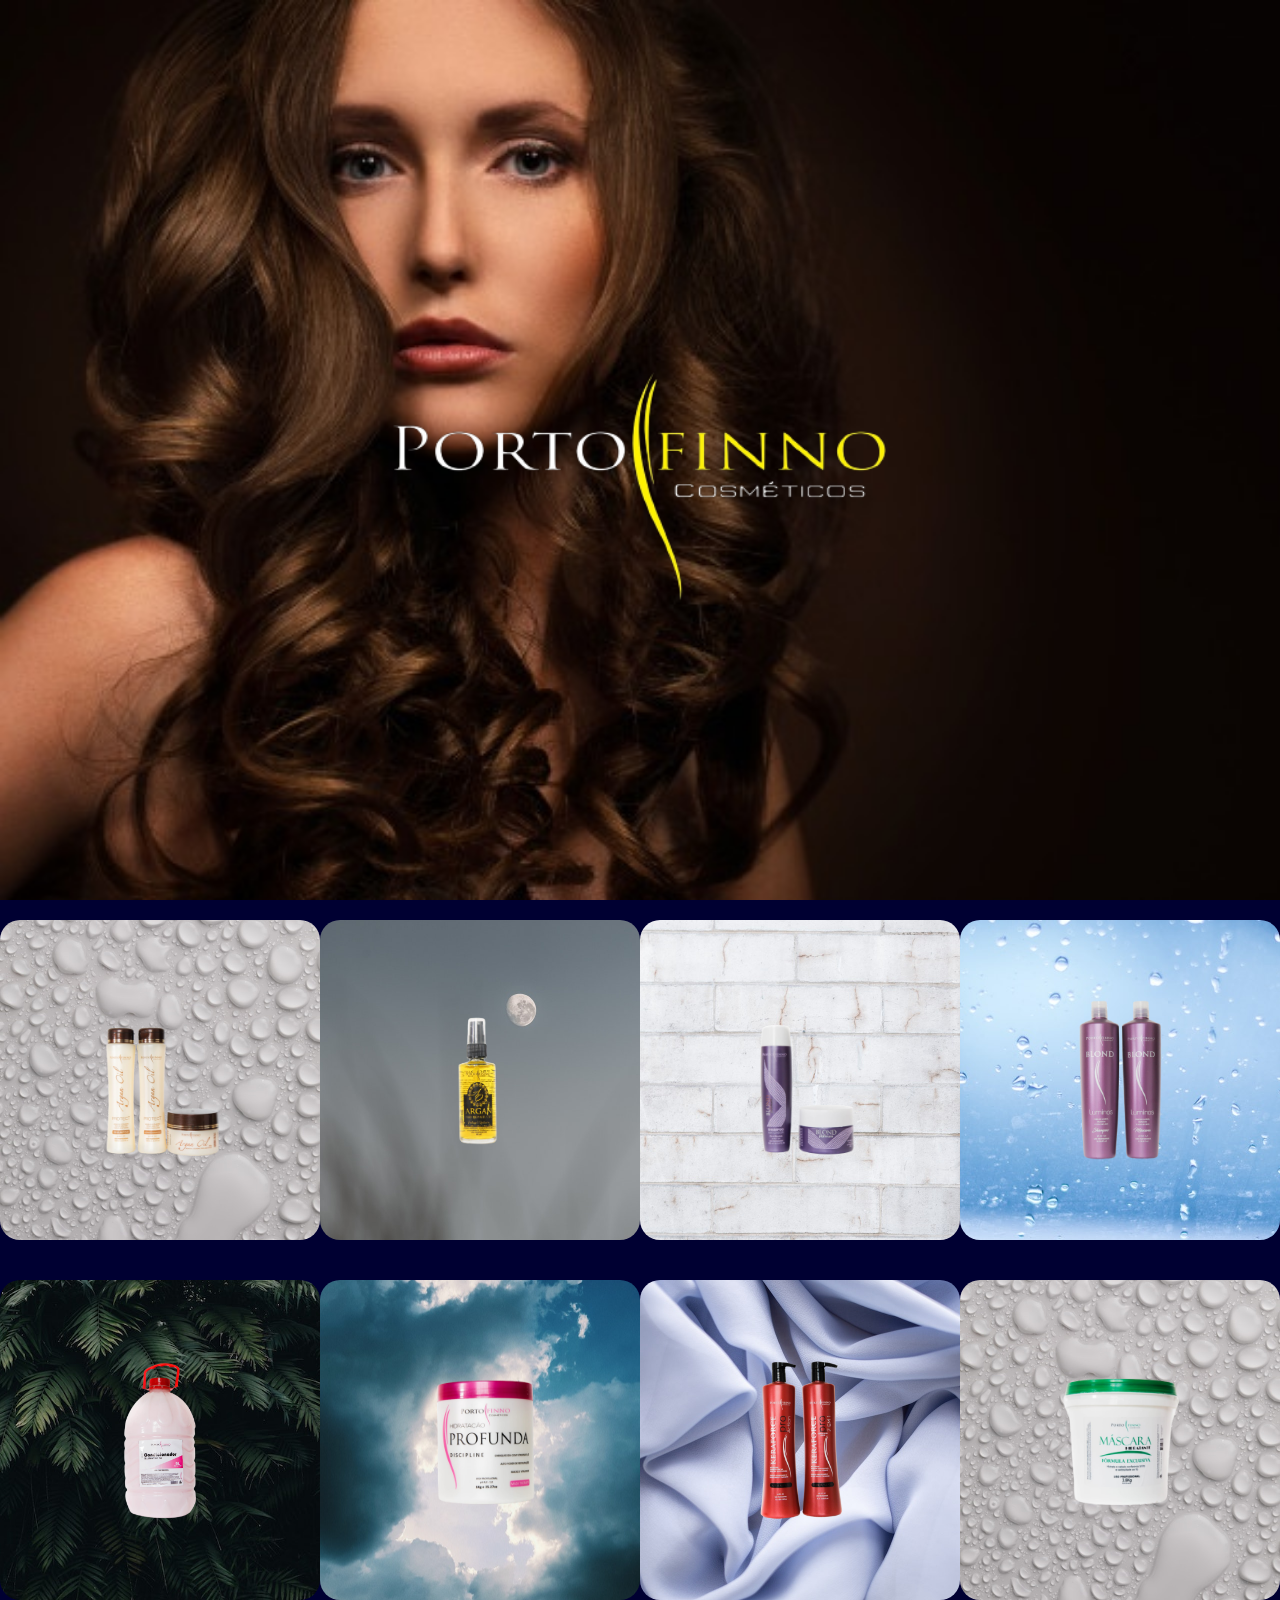
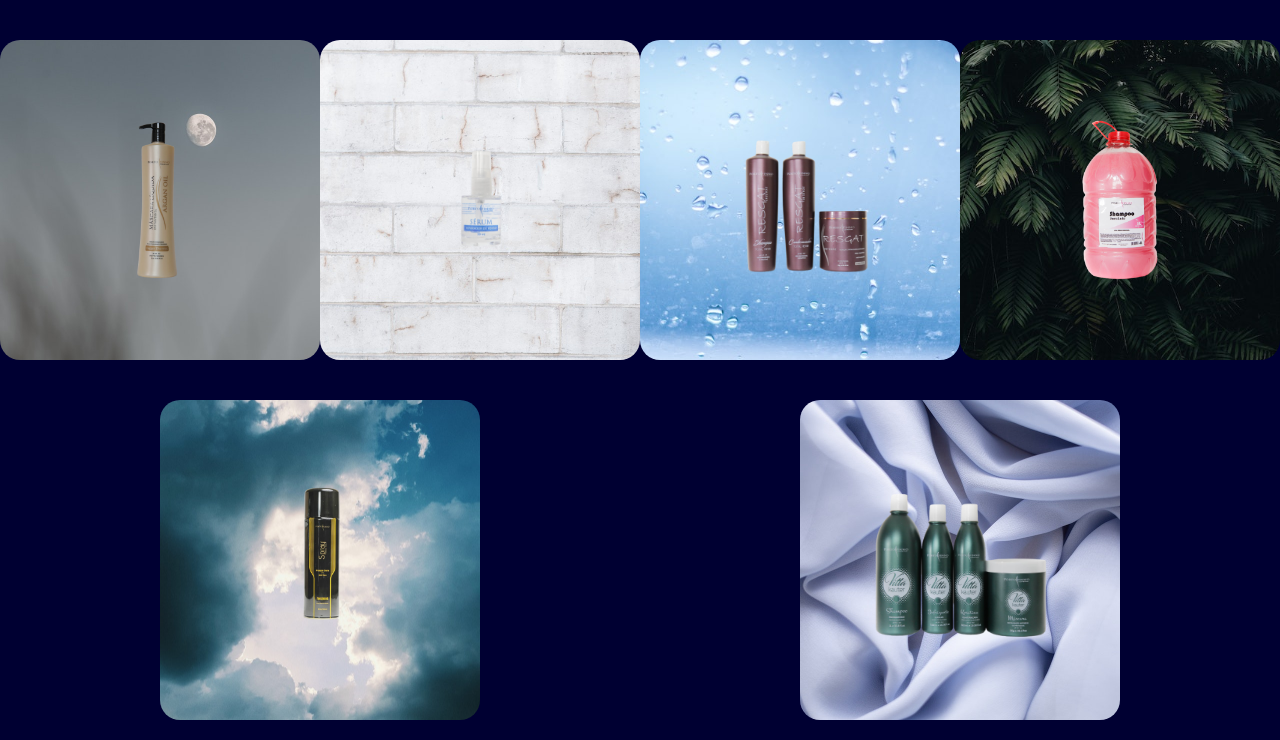
<file: index.html>
<!DOCTYPE html>
<html lang="pt-br">
<head>
    <meta charset="UTF-8">
    <meta http-equiv="X-UA-Compatible" content="IE=edge">
    <meta name="viewport" content="width=device-width, initial-scale=1.0">
    <title>Porto Finno Cosméticos</title>
    <link rel="shortcut icon" href="logo/portofinno_logo_quadrado.jpg" type="image/x-icon">
    <link rel="stylesheet" href="style.css">
</head>
<body>

    <div id="logo">
        <img src="logo/portofinno_logo_transparente.png" alt="" id="logo">
    </div>

    <div class="centerprodutos">

        <div class="produto fundo1">
            <a href="produtos/argan_oil_protect.html">
                <img src="produtos_png/1.png" alt="">
            </a>
        </div>
        <div class="produto fundo2">
            <a href="produtos/argan_oil.html">
                <img src="produtos_png/2.png" alt="">
            </a>
        </div>
        <div class="produto fundo3">
            <a href="produtos/blond_luminos(1).html">
                <img src="produtos_png/3.png" alt="">
            </a>
        </div>
        <div class="produto fundo4">
            <a href="produtos/blond_luminos(2).html">
                <img src="produtos_png/4.png" alt="">
            </a>
        </div>
        <div class="produto fundo5">
            <a href="produtos/condicionador_hidratante.html">
                <img src="produtos_png/5.png" alt="">
            </a>
        </div>
        <div class="produto fundo6">
            <a href="produtos/hidratacao_profunda.html">
                <img src="produtos_png/6.png" alt="">
            </a>
        </div>
        <div class="produto fundo7">
            <a href="produtos/keraforce_7x1.html">
                <img src="produtos_png/7.png" alt="">
            </a>
        </div>
        <div class="produto fundo1">
            <a href="produtos/mascara_hidratante_de_balde.html">
                <img src="produtos_png/8.png" alt="">
            </a>
        </div>
        <div class="produto fundo2">
            <a href="produtos/mascara_liquida_argan.html">
                <img src="produtos_png/9.png" alt="">
            </a>
        </div>
        <div class="produto fundo3">
            <a href="produtos/reparador_de_pontas.html">
                <img src="produtos_png/10.png" alt="">
            </a>
        </div>
        <div class="produto fundo4">
            <a href="produtos/resgate_mask_total.html">
                <img src="produtos_png/11.png" alt="">
            </a>
        </div>
        <div class="produto fundo5">
            <a href="produtos/shampoo_perolado.html">
                <img src="produtos_png/12.png" alt="">
            </a>
        </div>
        <div class="produto fundo6">
            <a href="produtos/spray_protecao_diaria.html">
                <img src="produtos_png/13.png" alt="">
            </a>
        </div>
        <div class="produto fundo7">
            <a href="produtos/vitta_kauter.html">
                <img src="produtos_png/14.png" alt="">
            </a>
        </div>

    </div>
    
</body>
</html>
</file>
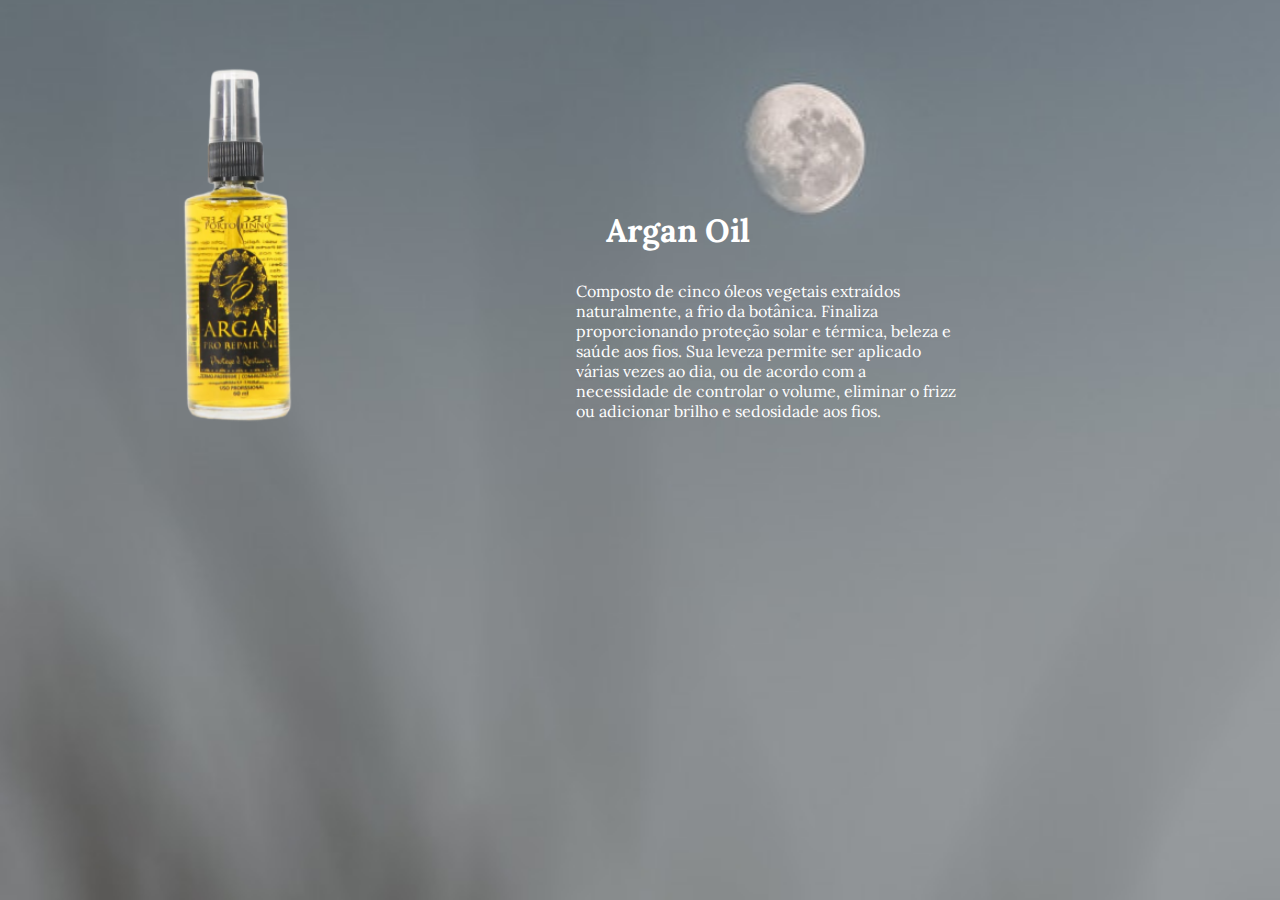
<file: produtos/argan_oil.html>
<!DOCTYPE html>
<html lang="pt-br">
<head>
    <meta charset="UTF-8">
    <meta http-equiv="X-UA-Compatible" content="IE=edge">
    <meta name="viewport" content="width=device-width, initial-scale=1.0">
    <title>Argan Oil</title>
    <link rel="stylesheet" href="../style.css">
</head>
<body class="fundo2">

    <main class="produto">
        <img src="../produtos_png/2.png" alt="">
        <div class="txt">
            <h1>Argan Oil</h1>
            <p>Composto de cinco óleos vegetais extraídos naturalmente, a frio da botânica. Finaliza proporcionando proteção solar e térmica, beleza e saúde aos fios. Sua leveza permite ser aplicado várias vezes ao dia, ou de acordo com a necessidade de controlar o volume, eliminar o frizz ou adicionar brilho e sedosidade aos fios.</p>
        </div>
    </main>
    
</body>
</html>
</file>
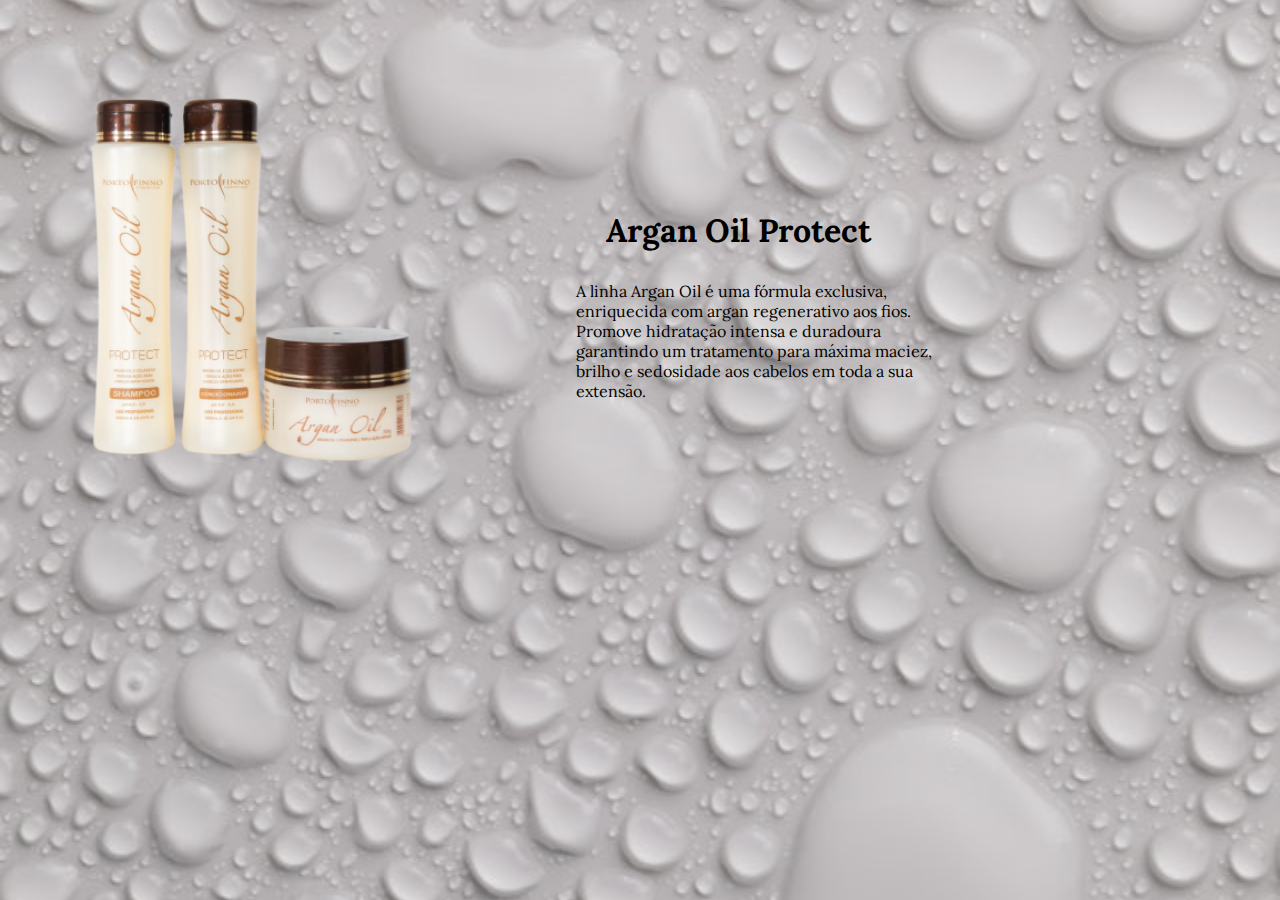
<file: produtos/argan_oil_protect.html>
<!DOCTYPE html>
<html lang="pt-br">
<head>
    <meta charset="UTF-8">
    <meta http-equiv="X-UA-Compatible" content="IE=edge">
    <meta name="viewport" content="width=device-width, initial-scale=1.0">
    <title>Argan Oil Protect</title>
    <link rel="stylesheet" href="../style.css">

    <style>
        * {
            color: black;
        }
    </style>
</head>
<body class="fundo1">

    <main class="produto">
        <img src="../produtos_png/1.png" alt="">
        <div class="txt">
            <h1>Argan Oil Protect</h1>
            <p>A linha Argan Oil é uma fórmula exclusiva, enriquecida com argan regenerativo aos fios. Promove hidratação intensa e duradoura garantindo um tratamento para máxima maciez, brilho e sedosidade aos cabelos em toda a sua extensão.</p>
        </div>
    </main>
    
</body>
</html>
</file>
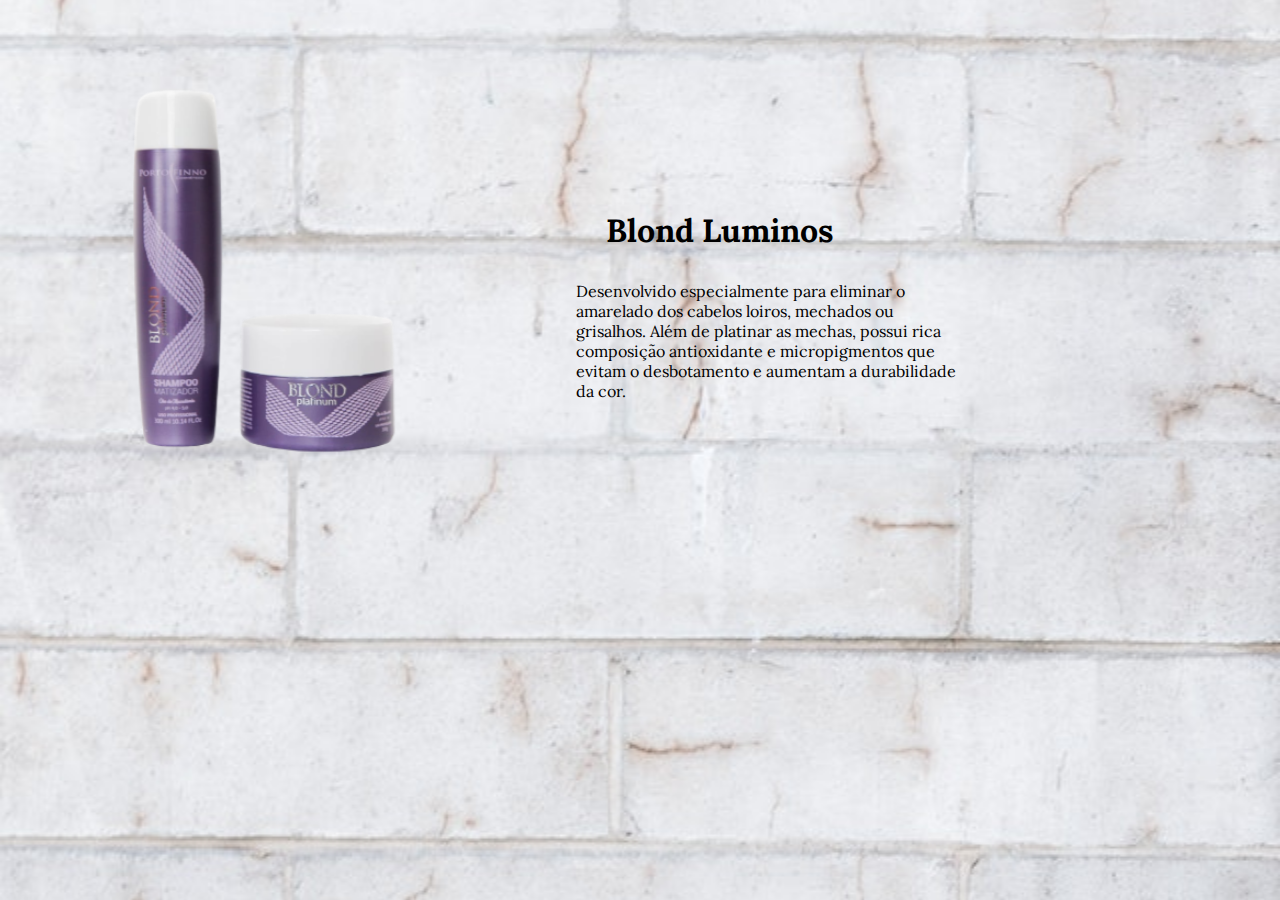
<file: produtos/blond_luminos(1).html>
<!DOCTYPE html>
<html lang="pt-br">
<head>
    <meta charset="UTF-8">
    <meta http-equiv="X-UA-Compatible" content="IE=edge">
    <meta name="viewport" content="width=device-width, initial-scale=1.0">
    <title>Blond Luminos</title>
    <link rel="stylesheet" href="../style.css">

    <style>
        * {
            color: black;
        }
    </style>
</head>
<body class="fundo3">

    <main class="produto">
        <img src="../produtos_png/3.png" alt="">
        <div class="txt">
            <h1>Blond Luminos</h1>
            <p>Desenvolvido especialmente para eliminar o amarelado dos cabelos loiros, mechados ou grisalhos. Além de platinar as mechas, possui rica composição antioxidante e micropigmentos que evitam o desbotamento e aumentam a durabilidade da cor.</p>
        </div>
    </main>
    
</body>
</html>
</file>
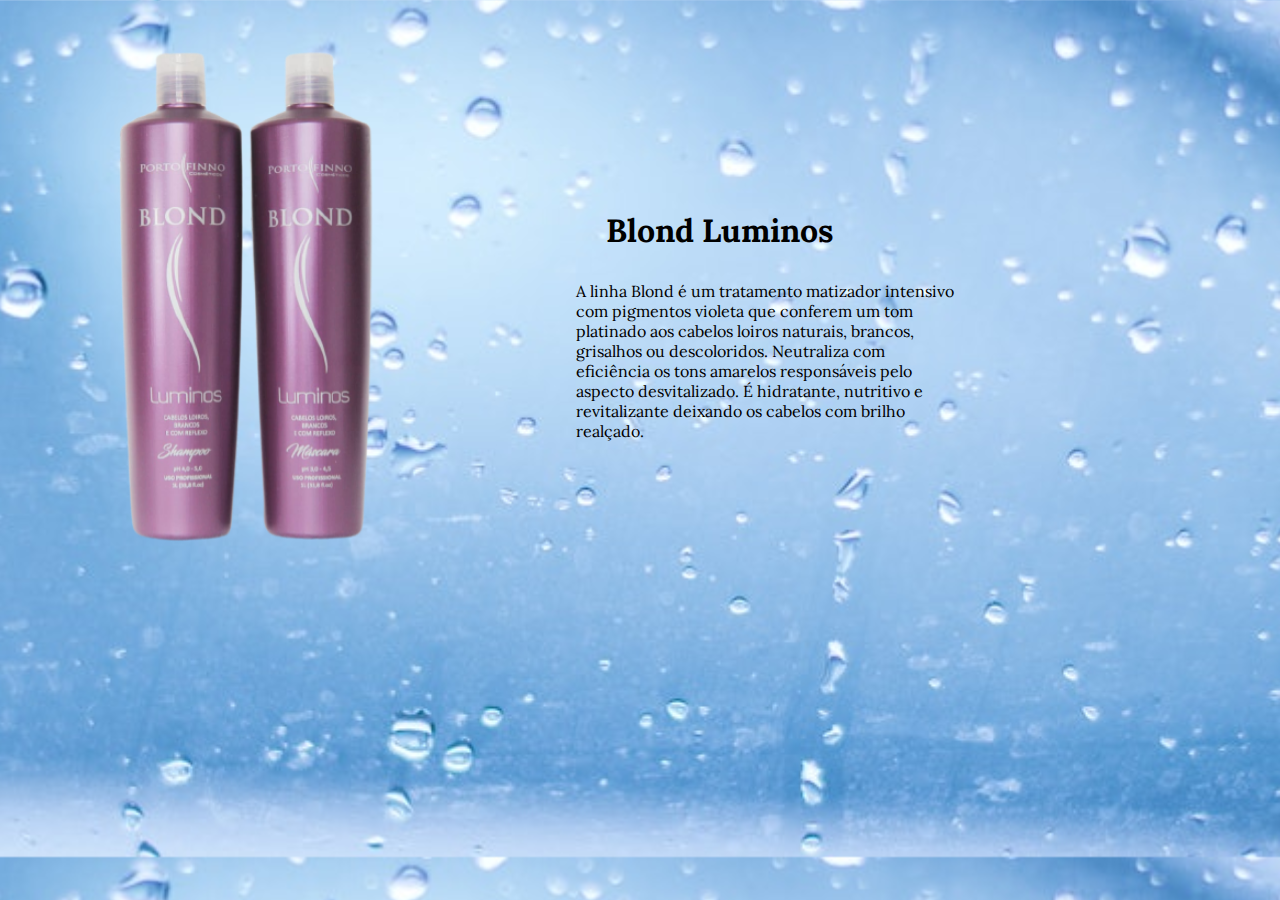
<file: produtos/blond_luminos(2).html>
<!DOCTYPE html>
<html lang="pt-br">
<head>
    <meta charset="UTF-8">
    <meta http-equiv="X-UA-Compatible" content="IE=edge">
    <meta name="viewport" content="width=device-width, initial-scale=1.0">
    <title>Blond Luminos</title>
    <link rel="stylesheet" href="../style.css">

    <style>
        * {
            color: black;
        }
    </style>
</head>
<body class="fundo4">

    <main class="produto">
        <img src="../produtos_png/4.png" alt="" style="margin-top: 30px;">
        <div class="txt">
            <h1>Blond Luminos</h1>
            <p>A linha Blond é um tratamento matizador intensivo com pigmentos violeta que conferem um tom platinado aos cabelos loiros naturais, brancos, grisalhos ou descoloridos. Neutraliza com eficiência os tons amarelos responsáveis pelo aspecto desvitalizado. É hidratante, nutritivo e revitalizante deixando os cabelos com brilho realçado.</p>
        </div>
    </main>
    
</body>
</html>
</file>
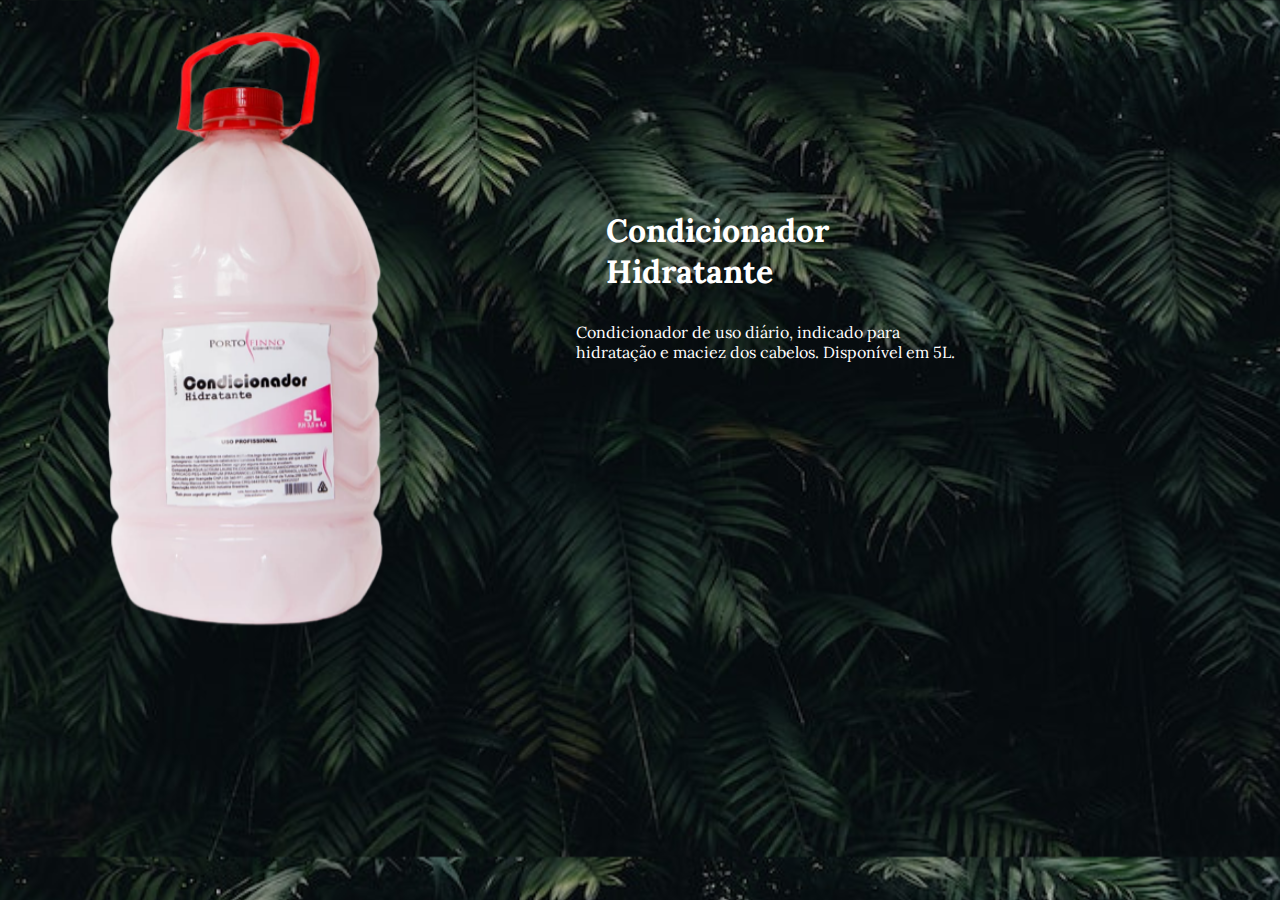
<file: produtos/condicionador_hidratante.html>
<!DOCTYPE html>
<html lang="pt-br">
<head>
    <meta charset="UTF-8">
    <meta http-equiv="X-UA-Compatible" content="IE=edge">
    <meta name="viewport" content="width=device-width, initial-scale=1.0">
    <title>Condicionador Hidratante</title>
    <link rel="stylesheet" href="../style.css">
</head>
<body class="fundo5">

    <main class="produto">
        <img src="../produtos_png/5.png" alt="">
        <div class="txt">
            <h1>Condicionador Hidratante</h1>
            <p>Condicionador de uso diário, indicado para hidratação e maciez dos cabelos. Disponível em 5L.</p>
        </div>
    </main>
    
</body>
</html>
</file>
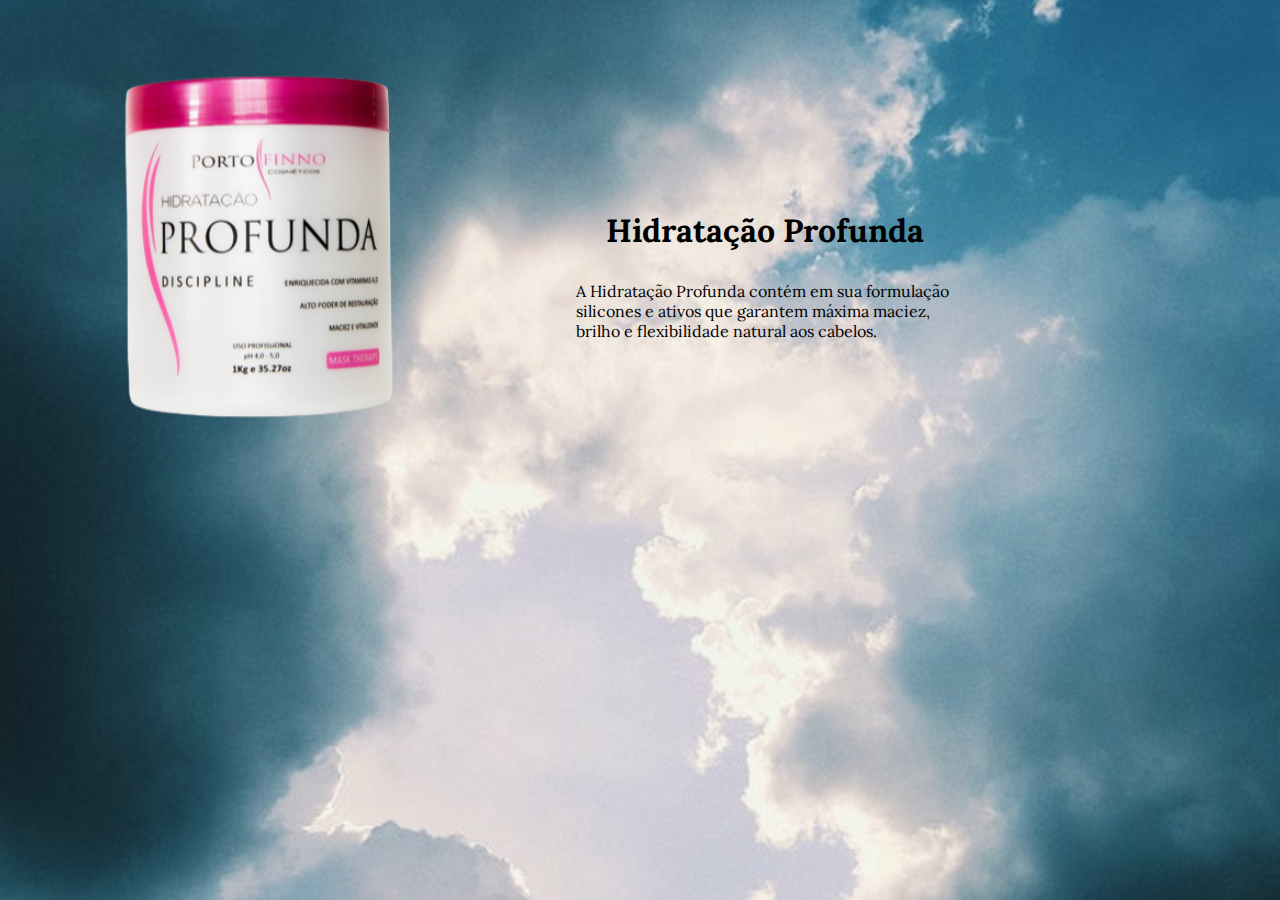
<file: produtos/hidratacao_profunda.html>
<!DOCTYPE html>
<html lang="pt-br">
<head>
    <meta charset="UTF-8">
    <meta http-equiv="X-UA-Compatible" content="IE=edge">
    <meta name="viewport" content="width=device-width, initial-scale=1.0">
    <title>Hidratação Profunda</title>
    <link rel="stylesheet" href="../style.css">

    <style>
        * {
            color: black;
        }
    </style>
</head>
<body class="fundo6">

    <main class="produto">
        <img src="../produtos_png/6.png" alt="">
        <div class="txt">
            <h1>Hidratação Profunda</h1>
            <p>A Hidratação Profunda contém em sua formulação silicones e ativos que garantem máxima maciez, brilho e flexibilidade natural aos cabelos.</p>
        </div>
    </main>
    
</body>
</html>
</file>
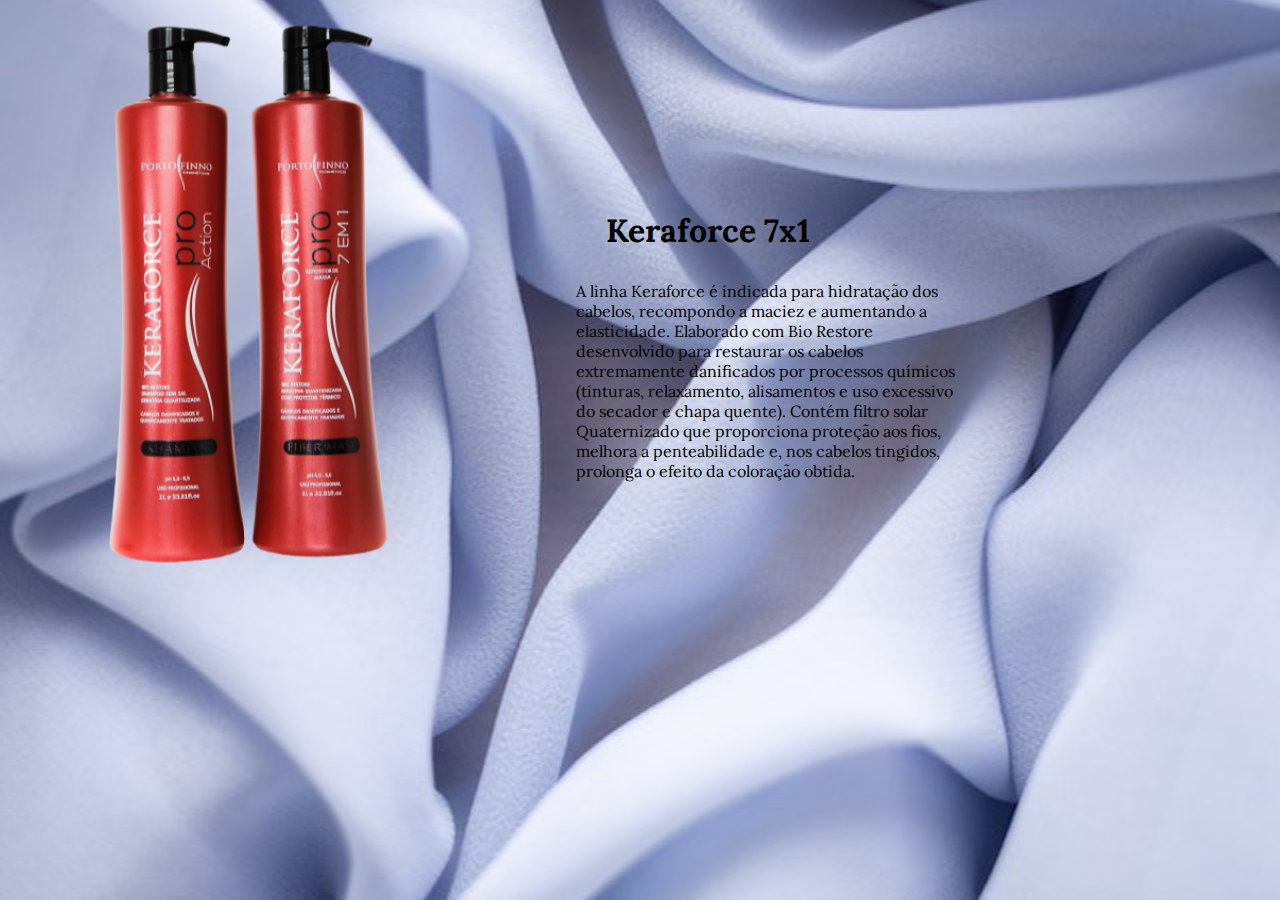
<file: produtos/keraforce_7x1.html>
<!DOCTYPE html>
<html lang="pt-br">
<head>
    <meta charset="UTF-8">
    <meta http-equiv="X-UA-Compatible" content="IE=edge">
    <meta name="viewport" content="width=device-width, initial-scale=1.0">
    <title>Keraforce 7x1</title>
    <link rel="stylesheet" href="../style.css">

    <style>
        * {
            color: black;
        }
    </style>
</head>
<body class="fundo7">
    
    <main class="produto">
        <img src="../produtos_png/7.png" alt="">
        <div class="txt">
            <h1>Keraforce 7x1</h1>
            <p>A linha Keraforce é indicada para hidratação dos cabelos, recompondo a maciez e aumentando a elasticidade. Elaborado com Bio Restore desenvolvido para restaurar os cabelos extremamente danificados por processos químicos (tinturas, relaxamento, alisamentos e uso excessivo do secador e chapa quente). Contém filtro solar Quaternizado que proporciona proteção aos fios, melhora a penteabilidade e, nos cabelos tingidos, prolonga o efeito da coloração obtida.</p>
        </div>
    </main>

</body>
</html>
</file>
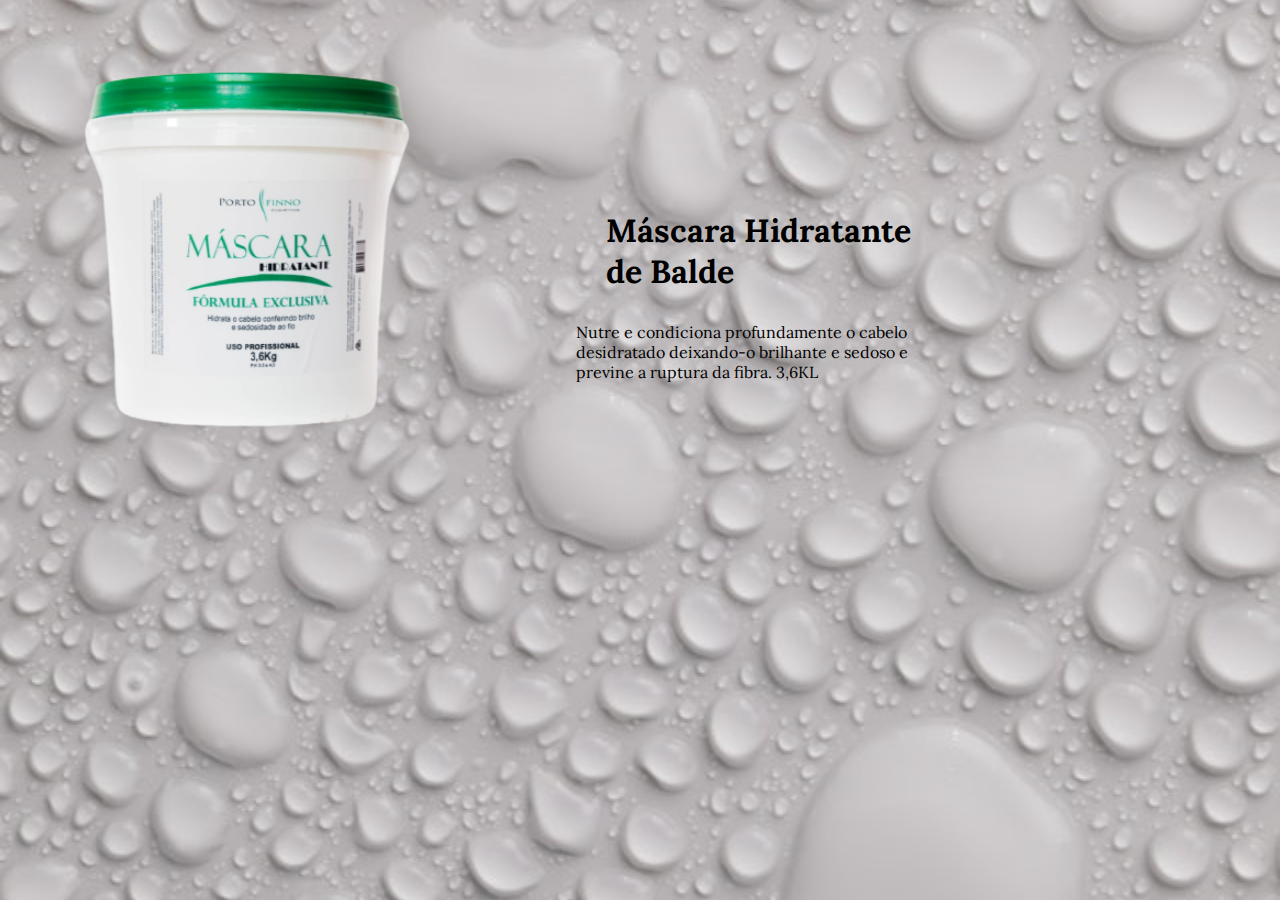
<file: produtos/mascara_hidratante_de_balde.html>
<!DOCTYPE html>
<html lang="pt-br">
<head>
    <meta charset="UTF-8">
    <meta http-equiv="X-UA-Compatible" content="IE=edge">
    <meta name="viewport" content="width=device-width, initial-scale=1.0">
    <title>Máscara Hidratante de Balde</title>
    <link rel="stylesheet" href="../style.css">

    <style>
        * {
            color: black;
        }
    </style>
</head>
<body class="fundo1">

    <main class="produto">
        <img src="../produtos_png/8.png" alt="">
        <div class="txt">
            <h1>Máscara Hidratante de Balde</h1>
            <p>Nutre e condiciona profundamente o cabelo desidratado deixando-o brilhante e sedoso e previne a ruptura da fibra. 3,6KL</p>
        </div>
    </main>
    
</body>
</html>
</file>
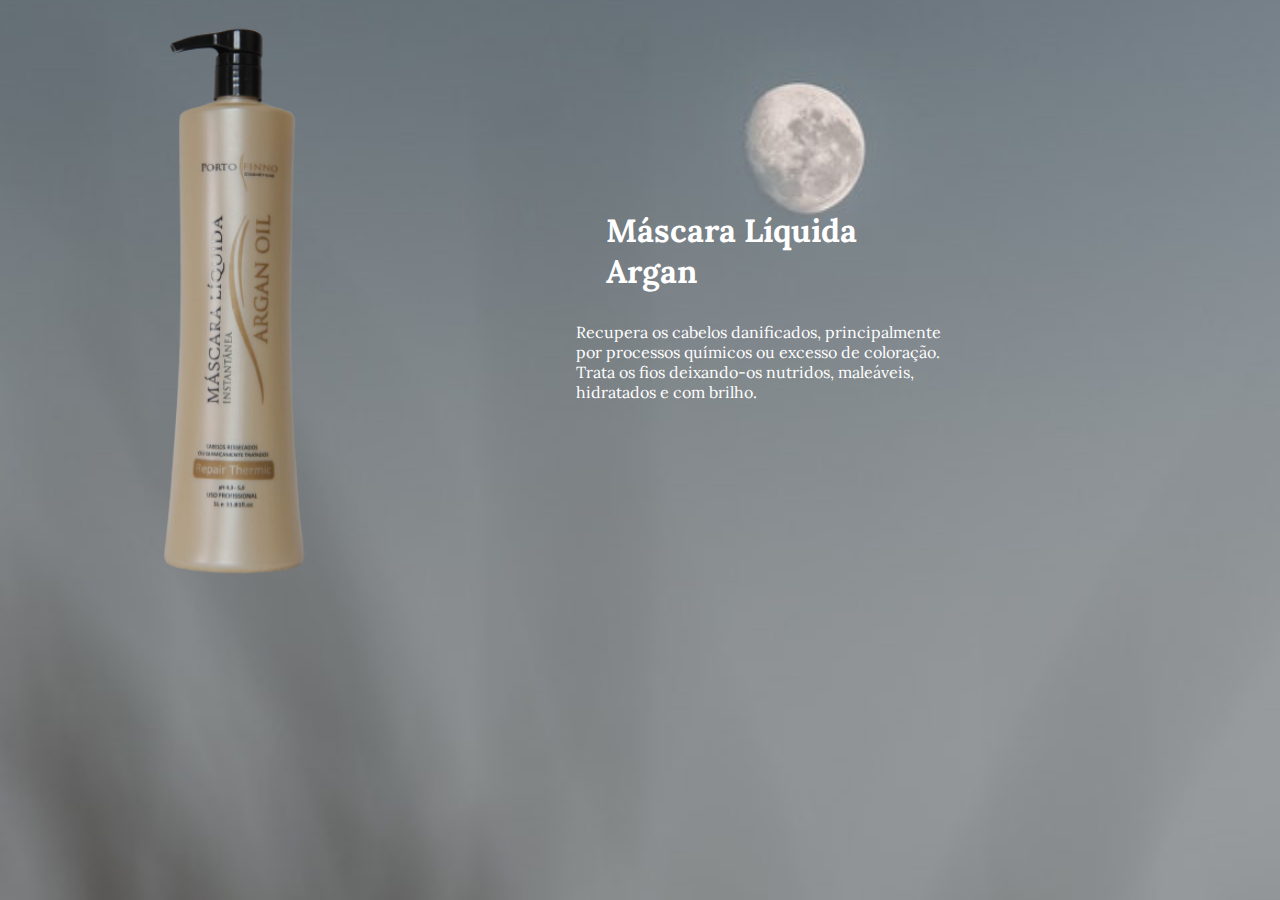
<file: produtos/mascara_liquida_argan.html>
<!DOCTYPE html>
<html lang="pt-br">
<head>
    <meta charset="UTF-8">
    <meta http-equiv="X-UA-Compatible" content="IE=edge">
    <meta name="viewport" content="width=device-width, initial-scale=1.0">
    <title>Máscara Líquida Argan</title>
    <link rel="stylesheet" href="../style.css">
</head>
<body class="fundo2">

    <main class="produto">
        <img src="../produtos_png/9.png" alt="">
        <div class="txt">
            <h1>Máscara Líquida Argan</h1>
            <p>Recupera os cabelos danificados, principalmente por processos químicos ou excesso de coloração. Trata os fios deixando-os nutridos, maleáveis, hidratados e com brilho.</p>
        </div>
    </main>
    
</body>
</html>
</file>
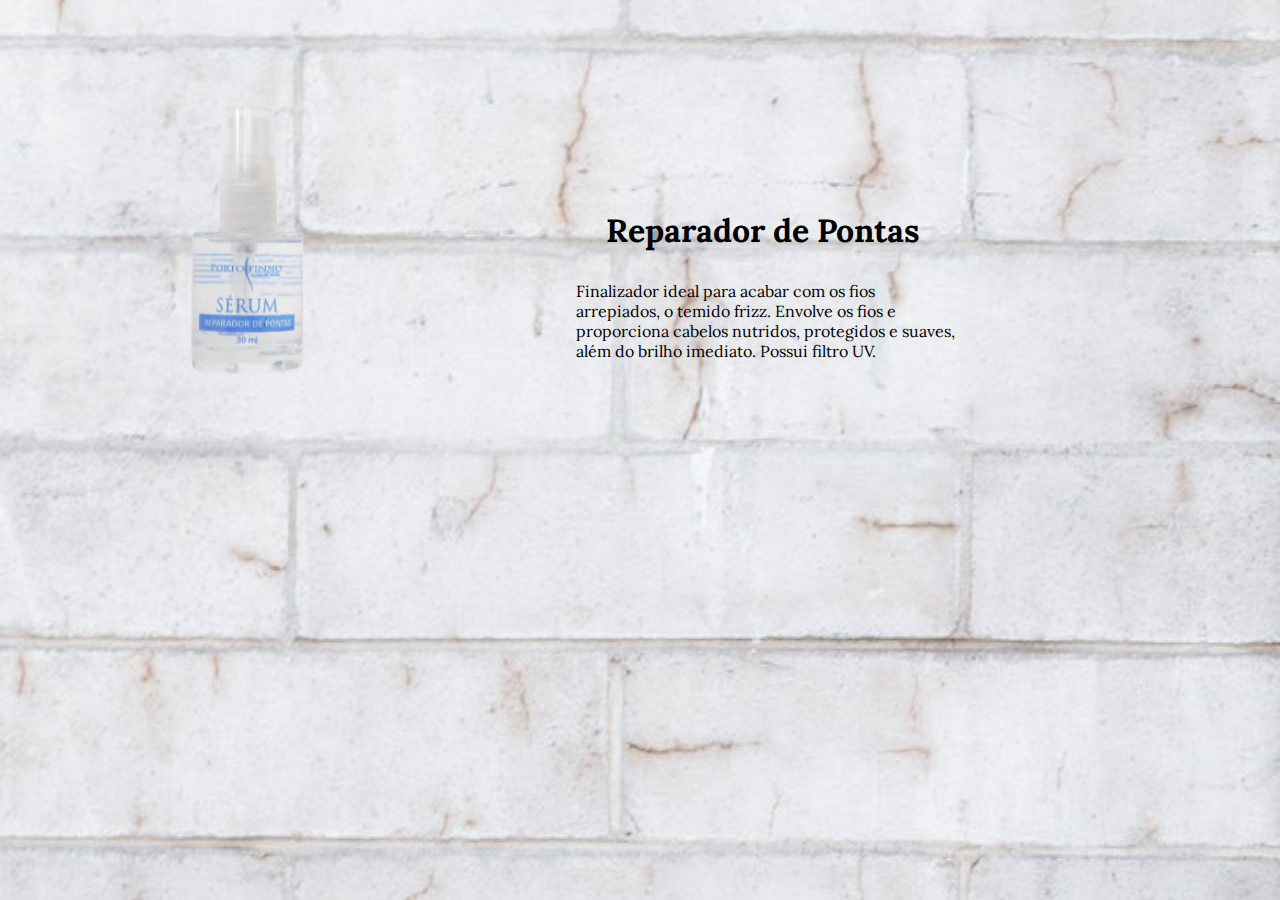
<file: produtos/reparador_de_pontas.html>
<!DOCTYPE html>
<html lang="pt-br">
<head>
    <meta charset="UTF-8">
    <meta http-equiv="X-UA-Compatible" content="IE=edge">
    <meta name="viewport" content="width=device-width, initial-scale=1.0">
    <title>Reparador de Pontas</title>
    <link rel="stylesheet" href="../style.css">

    <style>
        * {
            color: black;
        }
    </style>
</head>
<body class="fundo3">

    <main class="produto">
        <img src="../produtos_png/10.png" alt="">
        <div class="txt">
            <h1>Reparador de Pontas</h1>
            <p>Finalizador ideal para acabar com os fios arrepiados, o temido frizz. Envolve os fios e proporciona cabelos nutridos, protegidos e suaves, além do brilho imediato. Possui filtro UV.</p>
        </div>
    </main>
    
</body>
</html>
</file>
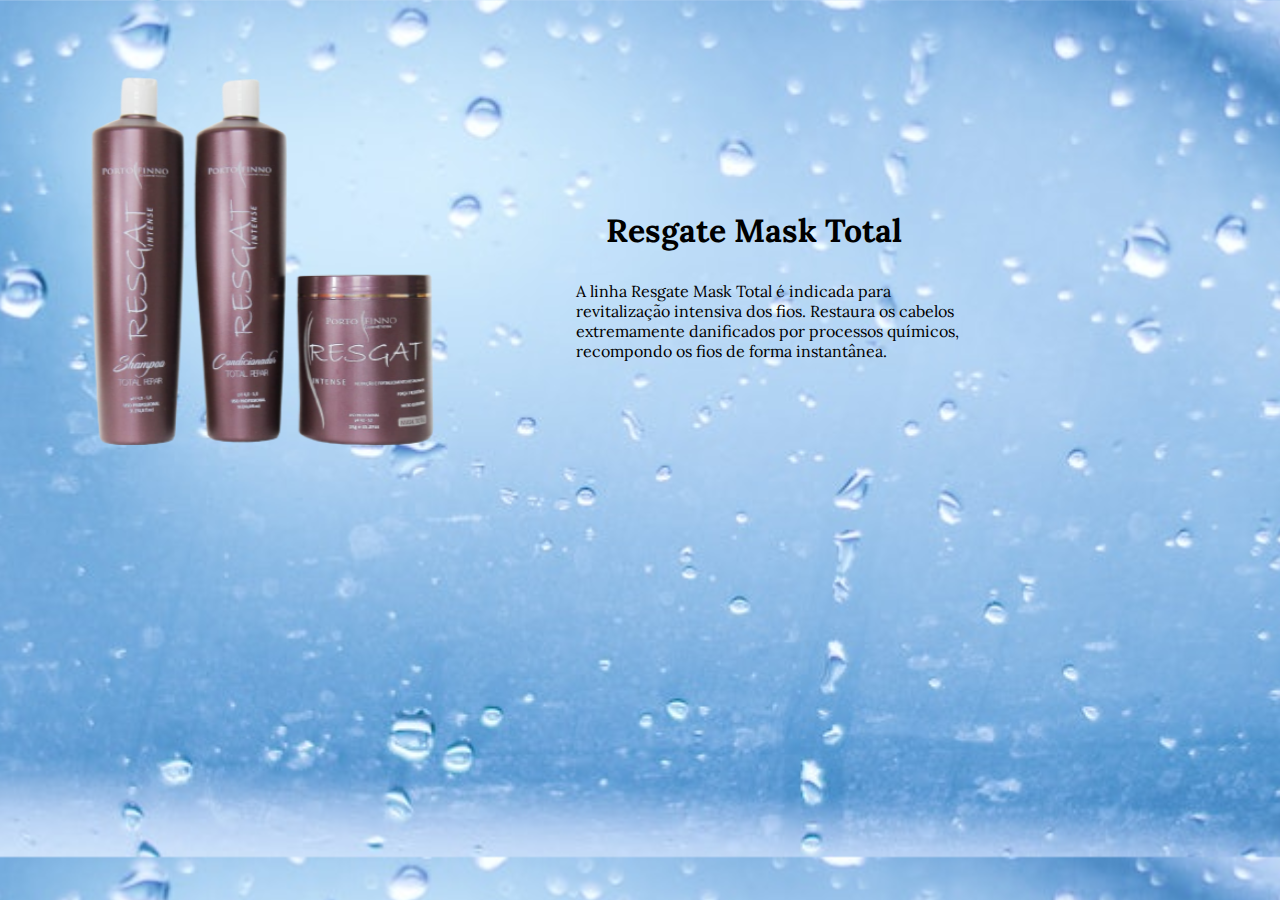
<file: produtos/resgate_mask_total.html>
<!DOCTYPE html>
<html lang="pt-br">
<head>
    <meta charset="UTF-8">
    <meta http-equiv="X-UA-Compatible" content="IE=edge">
    <meta name="viewport" content="width=device-width, initial-scale=1.0">
    <title>Resgate Mask Total</title>
    <link rel="stylesheet" href="../style.css">

    <style>
        * {
            color: black;
        }
    </style>
</head>
<body class="fundo4">

    <main class="produto">
        <img src="../produtos_png/11.png" alt="">
        <div class="txt">
            <h1>Resgate Mask Total</h1>
            <p>A linha Resgate Mask Total é indicada para revitalização intensiva dos fios. Restaura os cabelos extremamente danificados por processos químicos, recompondo os fios de forma instantânea.</p>
        </div>
    </main>
    
</body>
</html>
</file>
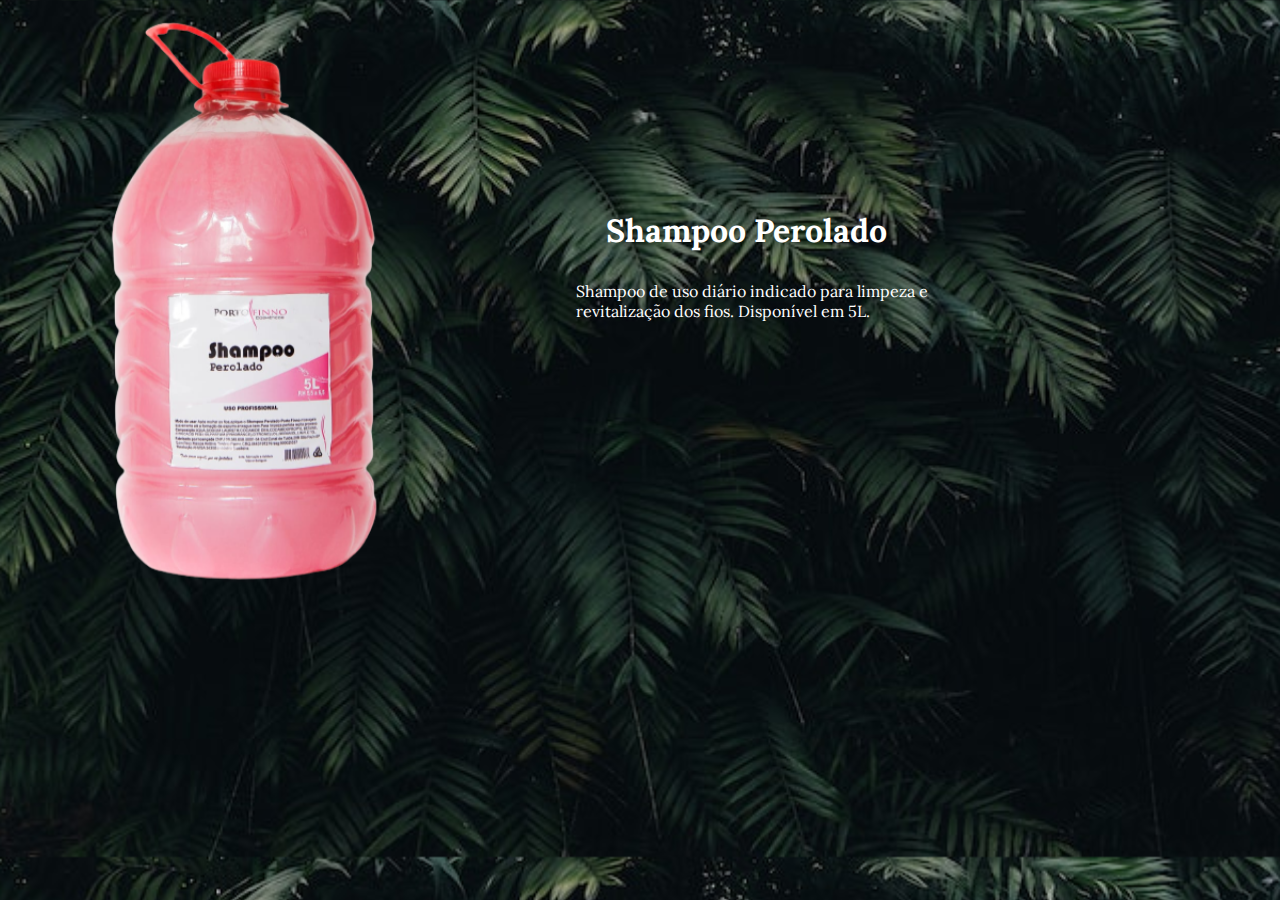
<file: produtos/shampoo_perolado.html>
<!DOCTYPE html>
<html lang="pt-br">
<head>
    <meta charset="UTF-8">
    <meta http-equiv="X-UA-Compatible" content="IE=edge">
    <meta name="viewport" content="width=device-width, initial-scale=1.0">
    <title>Shampoo Perolado</title>
    <link rel="stylesheet" href="../style.css">
</head>
<body class="fundo5">

    <main class="produto">
        <img src="../produtos_png/12.png" alt="">
        <div class="txt">
            <h1>Shampoo Perolado</h1>
            <p>Shampoo de uso diário indicado para limpeza e revitalização dos fios. Disponível em 5L.</p>
        </div>
    </main>
    
</body>
</html>
</file>
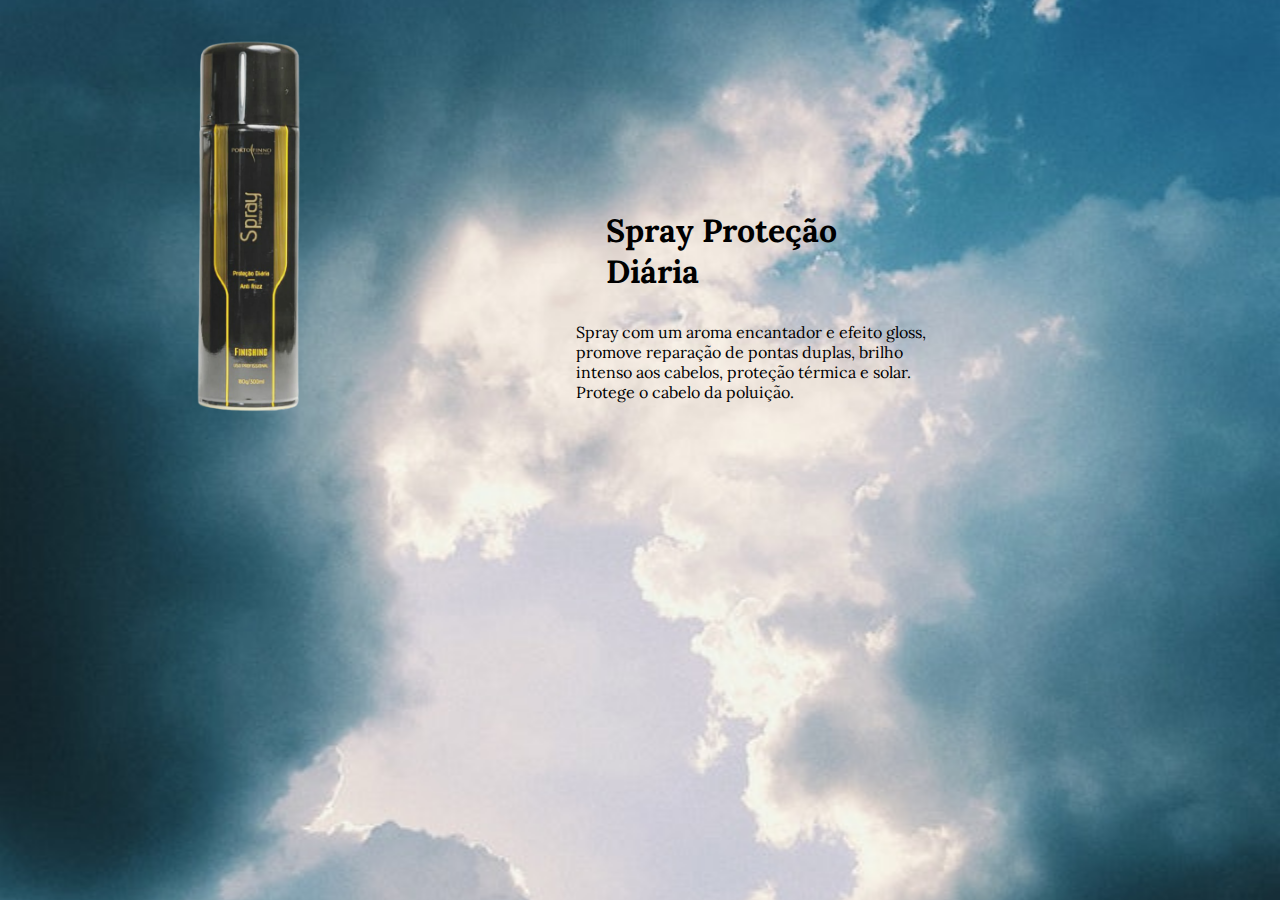
<file: produtos/spray_protecao_diaria.html>
<!DOCTYPE html>
<html lang="pt-br">
<head>
    <meta charset="UTF-8">
    <meta http-equiv="X-UA-Compatible" content="IE=edge">
    <meta name="viewport" content="width=device-width, initial-scale=1.0">
    <title>Spray Proteção Diária</title>
    <link rel="stylesheet" href="../style.css">

    <style>
        * {
            color: black;
        }
    </style>
</head>
<body class="fundo6">

    <main class="produto">
        <img src="../produtos_png/13.png" alt="">
        <div class="txt">
            <h1>Spray Proteção Diária</h1>
            <p>Spray com um aroma encantador e efeito gloss, promove reparação de pontas duplas, brilho intenso aos cabelos, proteção térmica e solar. Protege o cabelo da poluição.</p>
        </div>
    </main>
    
</body>
</html>
</file>
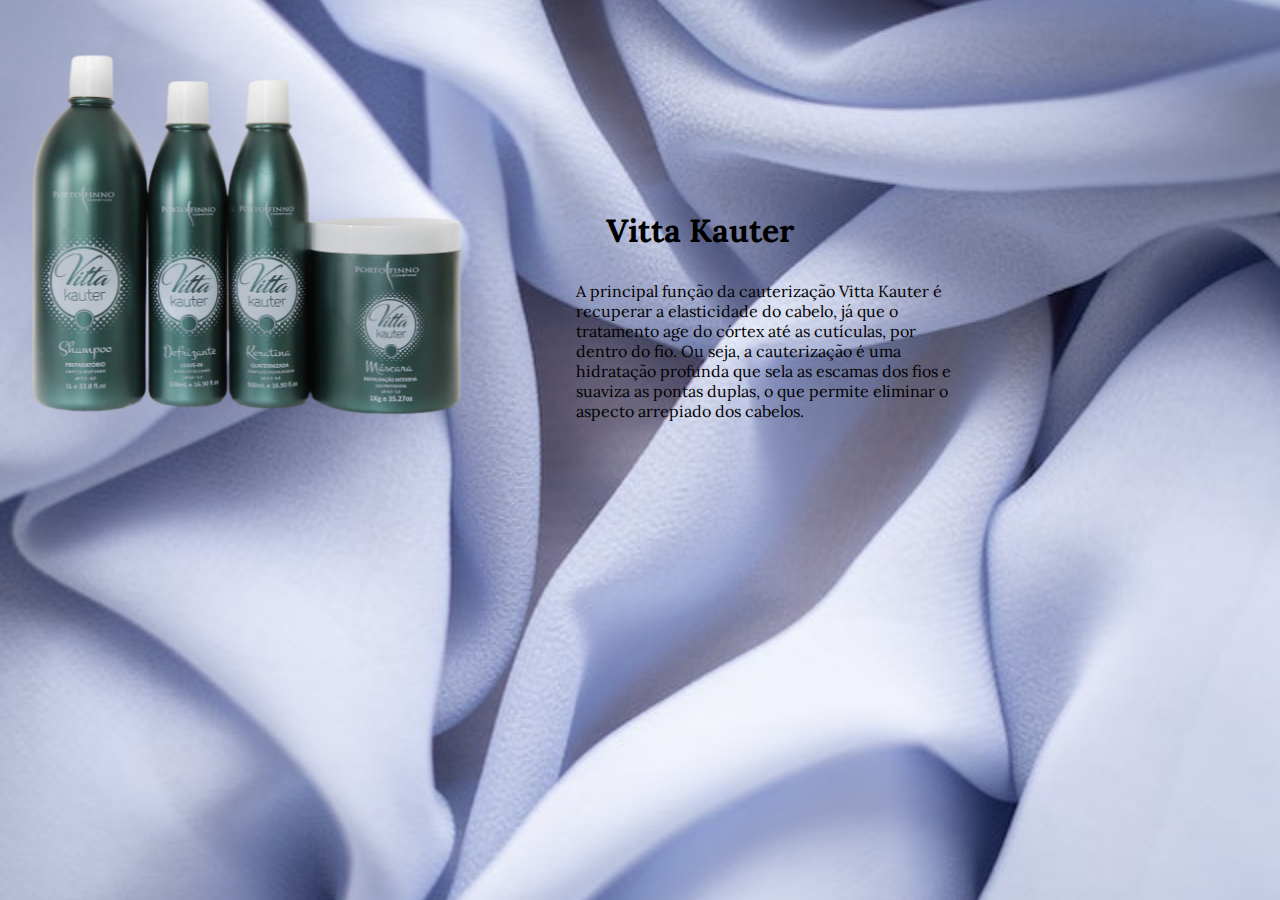
<file: produtos/vitta_kauter.html>
<!DOCTYPE html>
<html lang="pt-br">
<head>
    <meta charset="UTF-8">
    <meta http-equiv="X-UA-Compatible" content="IE=edge">
    <meta name="viewport" content="width=device-width, initial-scale=1.0">
    <title>Vitta Kauter</title>
    <link rel="stylesheet" href="../style.css">

    <style>
        * {
            color: black;
        }
    </style>
</head>
<body class="fundo7">

    <main class="produto">
        <img src="../produtos_png/14.png" alt="">
        <div class="txt">
            <h1>Vitta Kauter</h1>
            <p>A principal função da cauterização Vitta Kauter é recuperar a elasticidade do cabelo, já que o tratamento age do córtex até as cutículas, por dentro do fio. Ou seja, a cauterização é uma hidratação profunda que sela as escamas dos fios e suaviza as pontas duplas, o que permite eliminar o aspecto arrepiado dos cabelos.</p>
        </div>
    </main>
    
</body>
</html>
</file>
<file: style.css>
@charset "utf-8";

@import url('https://fonts.googleapis.com/css2?family=Lora&display=swap');



@media all {

    * {
        margin: 0;
        padding: 0;
    }

    /* Tags Padrões */

    body {
        background-color: rgb(20, 20, 20);
        font-family: 'Lora', 'Times New Roman', Times, serif;
        min-height: 93vh;
    }
    
    /* Ids e Classes */

    div#logo {
        background-attachment: fixed;
        background-color: black;
        background-image: url(fundos/muie5.jpg);
        background-position: center center;
        background-size: cover;
        height: 100vh;
    }

    img#logo {
        left: 50%;
        position: absolute;
        top: 50%;
        transform: translate(-50%, -50%);
    }

    .fundo1 {
        background-color: black;
        background-image: url(fundos/fundo1.jpg);
        background-position: center center;
        background-size: cover;
    }

    .fundo2 {
        background-color: black;
        background-image: url(fundos/fundo2.jpg);
        background-position: center center;
        background-size: cover;
    }

    .fundo3 {
        background-color: black;
        background-image: url(fundos/fundo3.jpg);
        background-position: center center;
        background-size: cover;
    }

    .fundo4 {
        background-color: black;
        background-image: url(fundos/fundo4.jpg);
        background-position: center center;
        background-size: cover;
    }

    .fundo5 {
        background-color: black;
        background-image: url(fundos/fundo5.jpg);
        background-position: center center;
        background-size: cover;
    }

    .fundo6 {
        background-color: black;
        background-image: url(fundos/fundo6.jpg);
        background-position: center center;
        background-size: cover;
    }

    .fundo7 {
        background-color: black;
        background-image: url(fundos/fundo7.jpg);
        background-position: center center;
        background-size: cover;
    }

    div.produto {
        background-color: bisque;
    }

    div.produto h2 {
        text-align: center;
    }

    div.produto img {
        left: 50%;
        position: relative;
        top: 50%;
        transform: translate(-50%, -50%);
    }

    main.produto {
        color: white;
        margin: 20px;
    }

}

@media screen and (orientation: portrait) {

    img#logo {
        width: 70%;
    }


    div.produto {
        display: block;
        height: 100vw;
        width: 100%;
    }

    div.produto img {
        height: 50vh;
        max-height: 250px;
    }

    main.produto img {
        display: block;
        margin: 50px auto;
        width: 60vw;
    }

    

}

@media screen and (orientation: landscape) {

    div#logo {
        background-image: url(fundos/muie1.jpg);
        background-position: left center;
    }

    img#logo {
        width: 50%;
    }

    div.centerprodutos {
        background-color: rgb(0, 0, 50);
        display: flex;
        flex-wrap: wrap;
        justify-content: center;
    }

    div.produto {
        border-radius: 20px;
        box-sizing: border-box;
        display: block;
        margin: 20px auto;
        height: 25vw;
        width: 25vw;
    }

    div.produto:hover {
        border: 5px solid white;
    }

    div.produto img {
        height: 50%;
    }

    main.produto div.txt {
        left: 45%;
        position: absolute;
        top: 20%;
        width: 30vw;
    }

    main.produto h1 {
        margin: 30px;
    }

    main.produto img {
        position: absolute;
        width: 35vw;
    }

}
</file>
